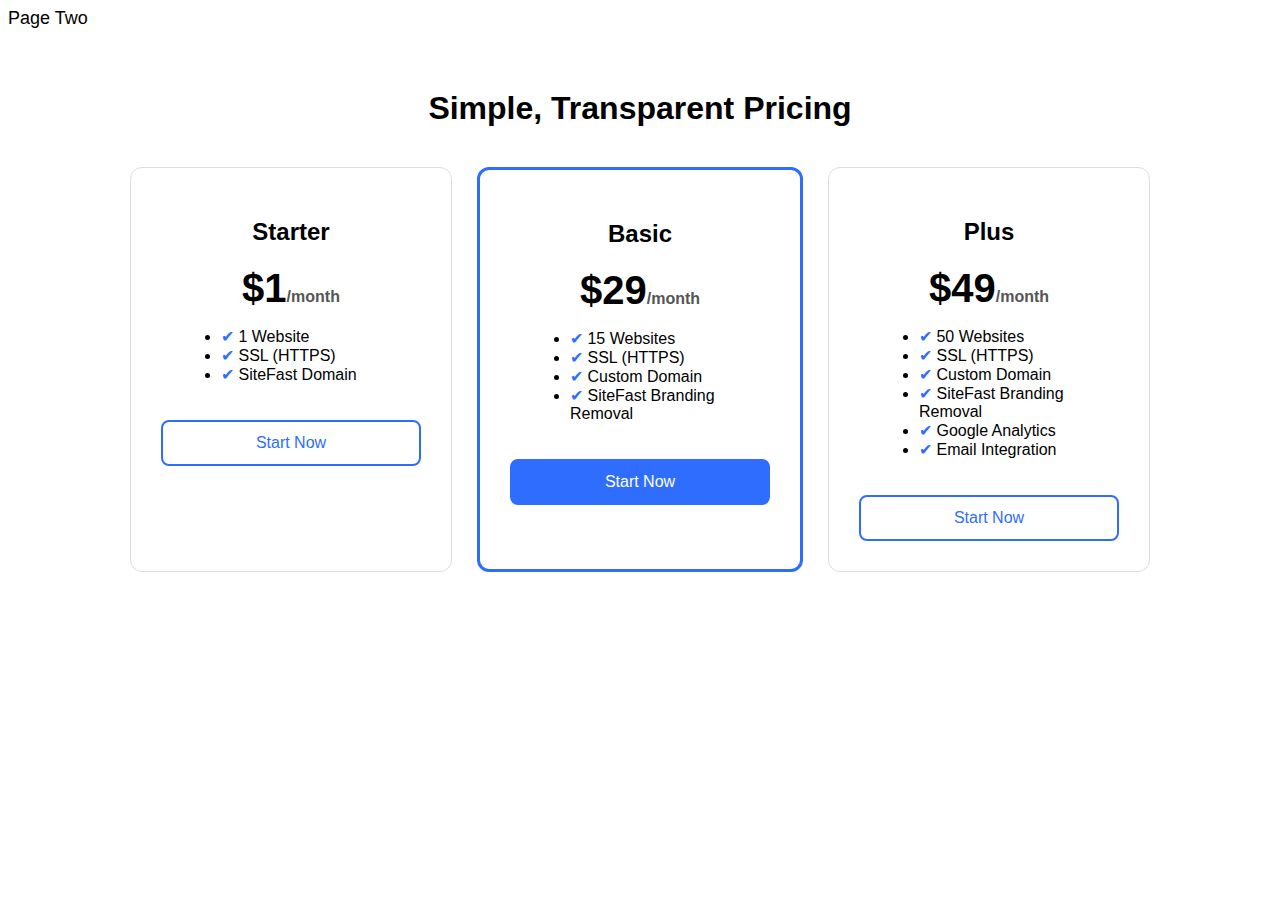
<file: index.html>
<!DOCTYPE html>
<html lang="en">
<head>
    <meta charset="UTF-8">
    <meta name="viewport" content="width=device-width, initial-scale=1.0">
    <link rel="stylesheet" href="style1.css">
    <title>1 img</title>
</head>
<body>
    <a href="pagetwo.html">Page Two</a>
    
    <div class="pricing">
  <h1>Simple, Transparent Pricing</h1>

  <div class="cards">
    <div class="card">
      <h2>Starter</h2>
      <div class="price">$1<span>/month</span></div>
      <ul>
        <li>1 Website</li>
        <li>SSL (HTTPS)</li>
        <li>SiteFast Domain</li>
      </ul>
      <button>Start Now</button>
    </div>

    <div class="card active">
      <h2>Basic</h2>
      <div class="price">$29<span>/month</span></div>
      <ul>
        <li>15 Websites</li>
        <li>SSL (HTTPS)</li>
        <li>Custom Domain</li>
        <li>SiteFast Branding Removal</li>
      </ul>
      <button class="blue">Start Now</button>
    </div>

    <div class="card">
      <h2>Plus</h2>
      <div class="price">$49<span>/month</span></div>
      <ul>
        <li>50 Websites</li>
        <li>SSL (HTTPS)</li>
        <li>Custom Domain</li>
        <li>SiteFast Branding Removal</li>
        <li>Google Analytics</li>
        <li>Email Integration</li>
      </ul>
      <button>Start Now</button>
    </div>
  </div>
</div>

</body>
</html>
</file>
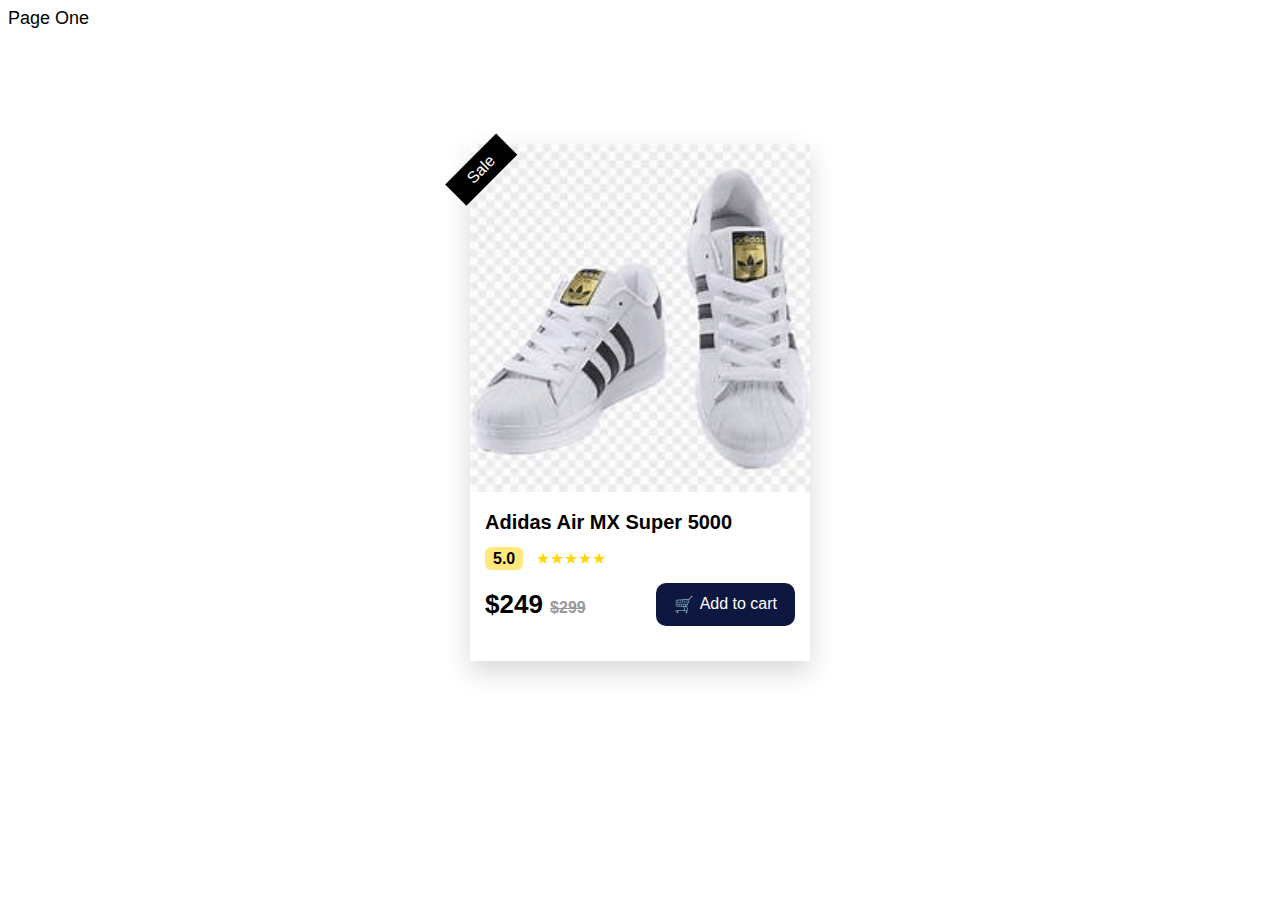
<file: pagetwo.html>
<!DOCTYPE html>
<html lang="en">
<head>
    <meta charset="UTF-8">
    <meta name="viewport" content="width=device-width, initial-scale=1.0">
    <link rel="stylesheet" href="style2.css">
    <title>Document</title>
</head>
<body>
    <a href="index.html">Page One</a>

     <div class="product">
  <div class="img">
    <span class="sale">Sale</span>
    <img src="adidas.png">
  </div>

  <h3>Adidas Air MX Super 5000</h3>

  <div class="rating">
    <span class="rate-box">5.0</span>
    <span class="stars">★★★★★</span>
  </div>

  <div class="bottom">
    <div class="price">$249 <s>$299</s></div>
      <button><span>🛒</span> Add to cart</button>
    </div>
  </div>
</body>
</html>
</file>
<file: style1.css>
body { 
  font-family: Arial; margin: 10; 
}

a {
  font-size: 18px;
  padding-top: 20px;
  color: black;
  text-decoration: none;
}
.pricing { 
  text-align: center; 
  padding: 40px 0; 
}
.cards { 
  display: flex; 
  justify-content: center; 
  gap: 25px; 
  margin-top: 40px; 
}

.card {
  width: 260px;
  padding: 30px;
  border: 1px solid #ddd;
  border-radius: 12px;
}

.active {
  border: 3px solid #2f6dff;
}

.price {
   font-size: 40px; 
   font-weight: 700; 
   margin: 10px 0; 
}
.price span { 
  font-size: 16px; 
  color: #555; 
}

ul { text-align: left; 
  margin-left: 20px; 
}
ul li::before {
  content: "✔ "; 
  
  color: #2f6dff; 
}

button {
  width: 100%;
  padding: 12px;
  border-radius: 8px;
  font-size: 16px;
  margin-top: 20px;
  background: transparent;
  border: 2px solid #2f6dff;
  color: #2f6dff;
}

.blue {
  background: #2f6dff;
  color: #fff;
}
</file>
<file: style2.css>
body { 
  font-family: Arial; margin: 10; 
}
.product {
  display: block;
  margin: 115px auto;
  width: 340px;
  background: #fff;
  box-shadow: 0 11px 25px #d8d8d8;
  padding-bottom: 20px;
  font-family: Arial;
}
a {
  font-size: 18px;
  padding-top: 20px;
  color: black;
  text-decoration: none;
}
.img { 
  position: relative; 
}
.img img {
   width: 100%; 
}
.sale {
  position: absolute;
  left: 0; top: 0;
  background: black;
  color: white;
  padding: 6px 20px;
  transform: rotate(-45deg) translate(-25px,-10px);
}

h3 { 
  padding: 15px;
   margin: 0; 
   font-size: 20px; 
}

.rating { 
  padding: 0 15px; 
}
.rate-box {
  background: #ffe97f;
  padding: 3px 8px;
  border-radius: 6px;
  font-weight: bold;
}
.stars { 
  color: gold; 
  margin-left: 8px; 
}
.bottom {
  display: flex;
  justify-content: space-between;
  padding: 15px;
  align-items: center;
}

.price { 
  font-size: 26px; 
  font-weight: bold; 
}
.price s { 
  color: #999; 
  font-size: 16px; 
}

button {
  background: #0d173f;
  color: #fff;
  border: none;
  padding: 12px 18px;
  border-radius: 10px;
  font-size: 16px;
  display: flex;
  gap: 6px;
  align-items: center;
}
</file>
